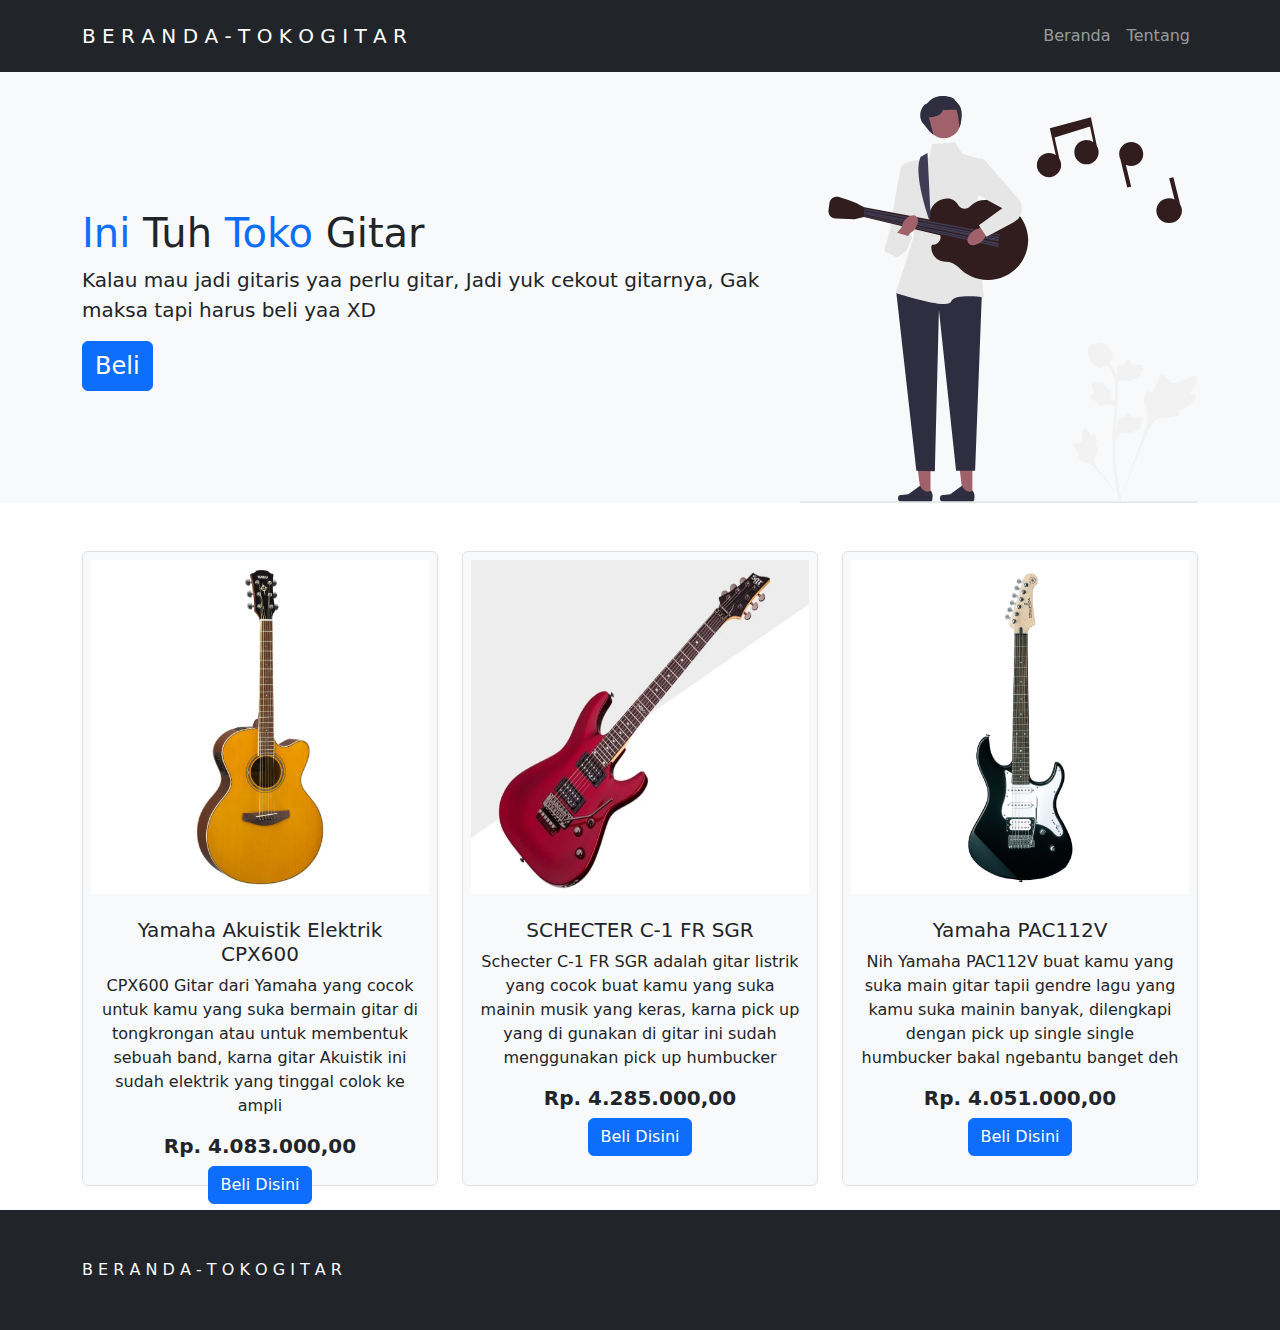
<file: index.html>
<!DOCTYPE html>
<html lang="en">
<head>
    <meta charset="UTF-8">
    <meta name="viewport" content="width=device-width, initial-scale=1.0">
    <link href="https://cdn.jsdelivr.net/npm/bootstrap@5.3.3/dist/css/bootstrap.min.css" rel="stylesheet" integrity="sha384-QWTKZyjpPEjISv5WaRU9OFeRpok6YctnYmDr5pNlyT2bRjXh0JMhjY6hW+ALEwIH" crossorigin="anonymous">
    <link rel="stylesheet" href="styles.css">
    <title>BERANDA - TOKO GITAR</title>
</head>
<body>
    <nav class="navbar navbar-expand-lg bg-dark navbar-dark fixed-top py-3">
        <div class="container">
            <a href="#" class="navbar-brand">B E R A N D A - T O K O G I T A R</a>

            <button class="navbar-toggler" type="button" data-bs-toggle="collapse" data-bs-target="#navmenu">
                <span class="navbar-toggler-icon"></span>
            </button>

            <div class="collapse navbar-collapse" id="navmenu">
                <ul class="navbar-nav ms-auto">
                    <li class="nav-item">
                        <a href="#" class="nav-link">Beranda</a>
                    </li>
                    <li class="nav-item">
                        <a href="Tentang.html" class="nav-link">Tentang</a>
                    </li>
                </ul>
            </div>
        </div>
    </nav>

    <!-- Header -->
    <section class="mt-5 pt-5 pb-5 pb-sm-0 bg-light text-dark text-center text-sm-start">
        <div class="container">
            <div class="d-flex align-items-center">
                <div>
                    <h1><span class="text-primary">Ini</span> Tuh <span class="text-primary">Toko</span> Gitar</h1>
                    <p class="lead">Kalau mau jadi gitaris yaa perlu gitar, Jadi yuk cekout gitarnya, Gak maksa tapi harus beli yaa XD</p>
                    <a href="https://wa.me/62895351425151" class="btn btn-primary fs-4">Beli</a>
                </div>
                <img class="img-fluid h-25 w-30 d-none d-sm-block" src="GambarHeader.svg" alt="Gambar Error :(">
            </div>
        </div>
    </section>

    <!-- Services -->
     <section class="pt-5" id="services">
        <div class="container">
            <div class="row text-center g-4">
                <div class="col-md">
                    <div class="card bg-light text-dark border">
                        <img src="CPX600VTskuweb.png"  class="p-2 card-img-top" alt="Gambar Gitar Ngga Ada :(">
                        <div class="card-body">
                          <h5 class="card-title">Yamaha Akuistik Elektrik CPX600</h5>
                          <p class="card-text">CPX600 Gitar dari Yamaha yang cocok untuk kamu yang suka bermain gitar di tongkrongan atau untuk membentuk sebuah band, karna gitar Akuistik ini sudah elektrik yang tinggal colok ke ampli</p>
                          <h5 class="card-text"><b>Rp. 4.083.000,00</b></h5>
                          <a href="GitarYamaha.html" class="btn btn-primary">Beli Disini</a>
                        </div>
                      </div>
                </div>
                <div class="col-md">
                    <div class="card bg-light text-dark border">
                        <img src="Schecter C-1 FR SGR .png" class="p-2 card-img-top" alt="Gambar Gitar Ngga Ada :(">
                        <div class="card-body">
                          <h5 class="card-title">SCHECTER C-1 FR SGR</h5>
                          <p class="card-text">Schecter C-1 FR SGR adalah gitar listrik yang cocok buat kamu yang suka mainin musik yang keras, karna pick up yang di gunakan di gitar ini sudah menggunakan pick up humbucker</p>
                          <h5 class="card-text"><b>Rp. 4.285.000,00</b></h5>
                          <a href="GitarScherter.html" class="btn btn-primary">Beli Disini</a>
                        </div>
                      </div>
                </div>
                <div class="col-md">
                    <div class="card bg-light text-dark border">
                        <img src="PAC112VBLskuweb.png" class="p-2 card-img-top" alt="Gambar Gitar Ngga Ada :(">
                        <div class="card-body">
                          <h5 class="card-title">Yamaha PAC112V</h5>
                          <p class="card-text">Nih Yamaha PAC112V buat kamu yang suka main gitar tapii gendre lagu yang kamu suka mainin banyak, dilengkapi dengan pick up single single humbucker bakal ngebantu banget deh</p>
                          <h5 class="card-text"><b>Rp. 4.051.000,00</b></h5>
                          <a href="GitarPAC.html" class="btn btn-primary">Beli Disini</a>
                        </div>
                      </div>
                </div>
            </div>
        </div>
     </section>

     <br>

     <section class="bg-dark text-light p-5" id="bagianbawah">
        <div class="container">
            <div class="d-md-flex">
                <a href="#" class="navbar-brand">B E R A N D A - T O K O G I T A R</a>
            </div>
        </div>
     </section>

    <script src="https://cdn.jsdelivr.net/npm/@popperjs/core@2.11.8/dist/umd/popper.min.js" integrity="sha384-I7E8VVD/ismYTF4hNIPjVp/Zjvgyol6VFvRkX/vR+Vc4jQkC+hVqc2pM8ODewa9r" crossorigin="anonymous"></script>
    <script src="https://cdn.jsdelivr.net/npm/bootstrap@5.3.3/dist/js/bootstrap.min.js" integrity="sha384-0pUGZvbkm6XF6gxjEnlmuGrJXVbNuzT9qBBavbLwCsOGabYfZo0T0to5eqruptLy" crossorigin="anonymous"></script>
</body>
</html>
</file>
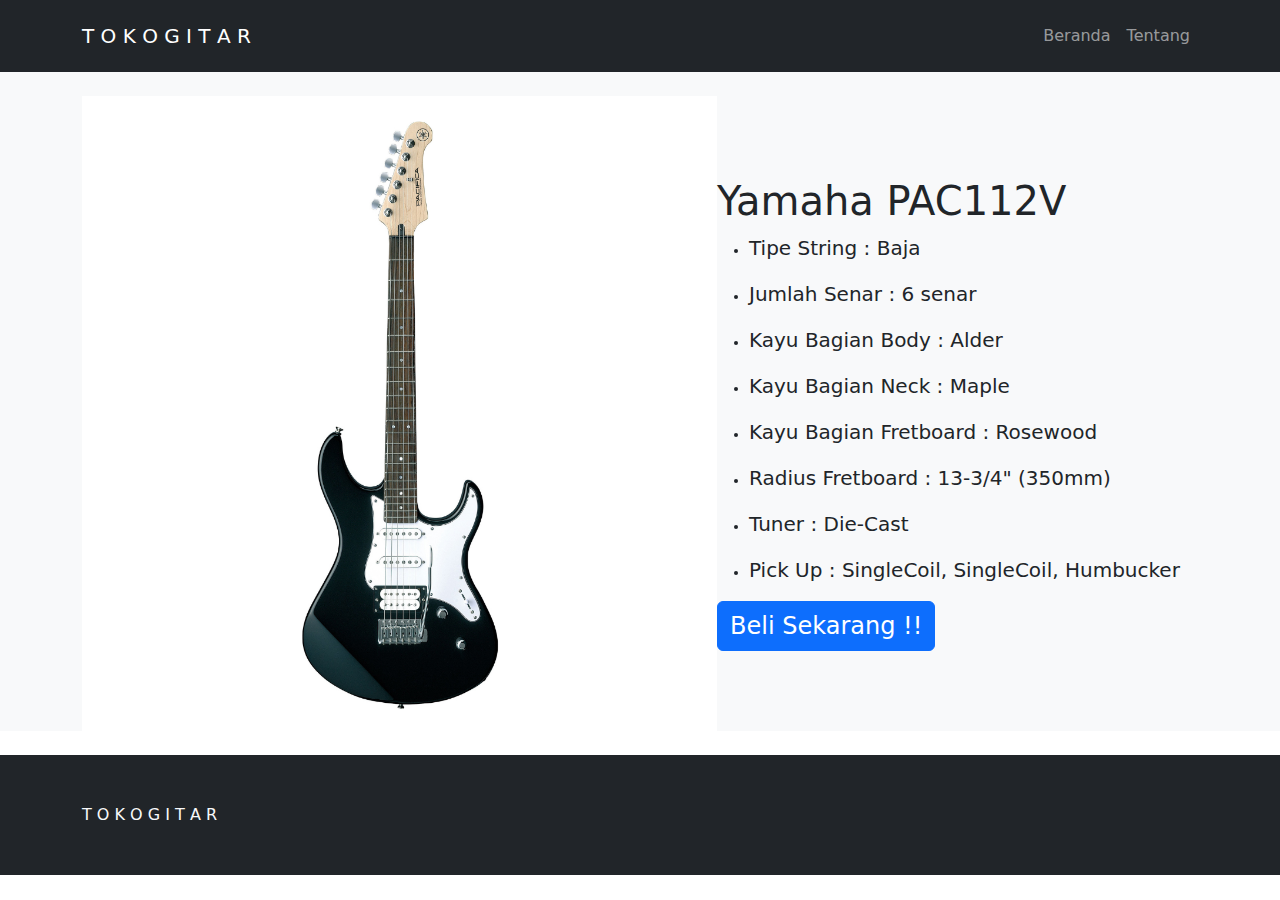
<file: GitarPAC.html>
<!DOCTYPE html>
<html lang="en">
<head>
    <meta charset="UTF-8">
    <meta name="viewport" content="width=device-width, initial-scale=1.0">
    <link href="https://cdn.jsdelivr.net/npm/bootstrap@5.3.3/dist/css/bootstrap.min.css" rel="stylesheet" integrity="sha384-QWTKZyjpPEjISv5WaRU9OFeRpok6YctnYmDr5pNlyT2bRjXh0JMhjY6hW+ALEwIH" crossorigin="anonymous">
    <link rel="stylesheet" href="styles.css">
    <title>TOKO GITAR</title>
</head>
<body>
    <nav class="navbar navbar-expand-lg bg-dark navbar-dark fixed-top py-3">
        <div class="container">
            <a href="#" class="navbar-brand">T O K O G I T A R</a>

            <button class="navbar-toggler" type="button" data-bs-toggle="collapse" data-bs-target="#navmenu">
                <span class="navbar-toggler-icon"></span>
            </button>

            <div class="collapse navbar-collapse" id="navmenu">
                <ul class="navbar-nav ms-auto">
                    <li class="nav-item">
                        <a href="index.html" class="nav-link">Beranda</a>
                    </li>
                    <li class="nav-item">
                        <a href="Tentang.html" class="nav-link">Tentang</a>
                    </li>
                </ul>
            </div>
        </div>
    </nav>

    <section class="mt-5 pt-5 pb-5 pb-sm-0 bg-light text-dark text-center text-sm-start" id="tampilan">
        <div class="container">
            <div class="d-flex align-items-center">
                <img class="img-fluid d-none d-sm-block" src="PAC112VBLskuweb.png" alt="Gambar Error :(">
                <div>
                    <h1>Yamaha PAC112V</h1>
                    <ul id="spek">
                        <li>
                            <p class="lead">Tipe String : Baja</p>
                        </li>
                        <li>
                            <p class="lead">Jumlah Senar : 6 senar</p>
                        </li>
                        <li>
                            <p class="lead">Kayu Bagian Body : Alder</p>
                        </li>
                        <li>
                            <p class="lead">Kayu Bagian Neck : Maple</p>
                        </li>
                        <li>
                            <p class="lead">Kayu Bagian Fretboard : Rosewood</p>
                        </li>
                        <li>
                            <p class="lead">Radius Fretboard : 13-3/4" (350mm)</p>
                        </li>
                        <li>
                            <p class="lead">Tuner : Die-Cast</p>
                        </li>
                        <li>
                            <p class="lead">Pick Up : SingleCoil, SingleCoil, Humbucker</p>
                        </li>
                    </ul>
                    <p class="lead"></p>
                    <a href="https://wa.me/62895351425151" class="btn btn-primary fs-4">Beli Sekarang !!</a>
                </div>
            </div>
        </div>
    </section>

     <br>

     <section class="bg-dark text-light p-5" id="bagianbawah">
        <div class="container">
            <div class="d-md-flex">
                <a href="#" class="navbar-brand">T O K O G I T A R</a>
            </div>
        </div>
     </section>

    <script src="https://cdn.jsdelivr.net/npm/@popperjs/core@2.11.8/dist/umd/popper.min.js" integrity="sha384-I7E8VVD/ismYTF4hNIPjVp/Zjvgyol6VFvRkX/vR+Vc4jQkC+hVqc2pM8ODewa9r" crossorigin="anonymous"></script>
    <script src="https://cdn.jsdelivr.net/npm/bootstrap@5.3.3/dist/js/bootstrap.min.js" integrity="sha384-0pUGZvbkm6XF6gxjEnlmuGrJXVbNuzT9qBBavbLwCsOGabYfZo0T0to5eqruptLy" crossorigin="anonymous"></script>
</body>
</html>
</file>
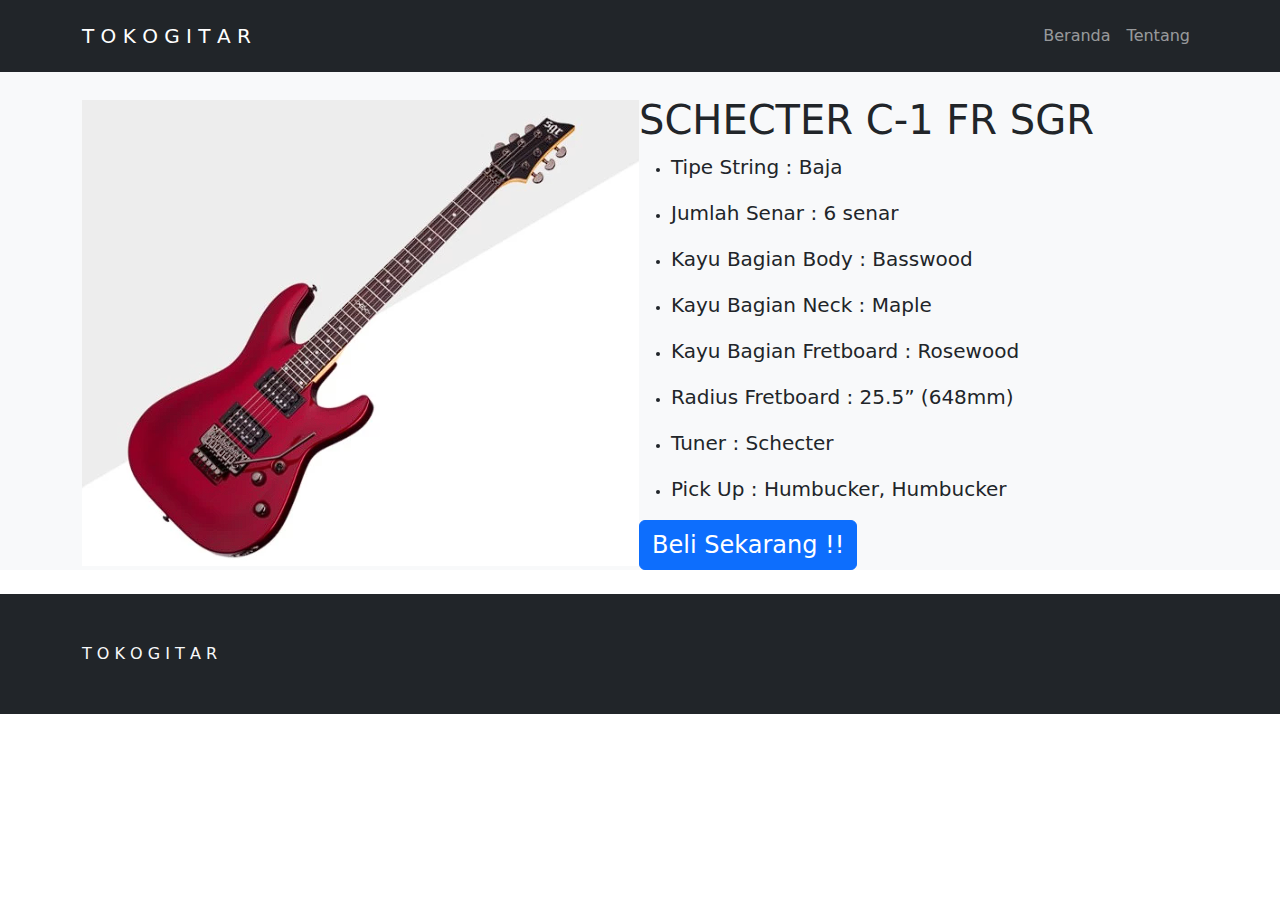
<file: GitarScherter.html>
<!DOCTYPE html>
<html lang="en">
<head>
    <meta charset="UTF-8">
    <meta name="viewport" content="width=device-width, initial-scale=1.0">
    <link href="https://cdn.jsdelivr.net/npm/bootstrap@5.3.3/dist/css/bootstrap.min.css" rel="stylesheet" integrity="sha384-QWTKZyjpPEjISv5WaRU9OFeRpok6YctnYmDr5pNlyT2bRjXh0JMhjY6hW+ALEwIH" crossorigin="anonymous">
    <link rel="stylesheet" href="styles.css">
    <title>TOKO GITAR</title>
</head>
<body>
    <nav class="navbar navbar-expand-lg bg-dark navbar-dark fixed-top py-3">
        <div class="container">
            <a href="#" class="navbar-brand">T O K O G I T A R</a>

            <button class="navbar-toggler" type="button" data-bs-toggle="collapse" data-bs-target="#navmenu">
                <span class="navbar-toggler-icon"></span>
            </button>

            <div class="collapse navbar-collapse" id="navmenu">
                <ul class="navbar-nav ms-auto">
                    <li class="nav-item">
                        <a href="index.html" class="nav-link">Beranda</a>
                    </li>
                    <li class="nav-item">
                        <a href="Tentang.html" class="nav-link">Tentang</a>
                    </li>
                </ul>
            </div>
        </div>
    </nav>

    <section class="mt-5 pt-5 pb-5 pb-sm-0 bg-light text-dark text-center text-sm-start" id="tampilan">
        <div class="container">
            <div class="d-flex align-items-center">
                <img class="img-fluid d-none d-sm-block h-25" src="Schecter C-1 FR SGR .png" alt="Gambar Error :(">
                <div>
                    <h1>SCHECTER C-1 FR SGR</h1>
                    <ul id="spek">
                        <li>
                            <p class="lead">Tipe String : Baja</p>
                        </li>
                        <li>
                            <p class="lead">Jumlah Senar : 6 senar</p>
                        </li>
                        <li>
                            <p class="lead">Kayu Bagian Body : Basswood</p>
                        </li>
                        <li>
                            <p class="lead">Kayu Bagian Neck : Maple</p>
                        </li>
                        <li>
                            <p class="lead">Kayu Bagian Fretboard : Rosewood</p>
                        </li>
                        <li>
                            <p class="lead">Radius Fretboard : 25.5” (648mm)</p>
                        </li>
                        <li>
                            <p class="lead">Tuner : Schecter</p>
                        </li>
                        <li>
                            <p class="lead">Pick Up : Humbucker, Humbucker</p>
                        </li>
                    </ul>
                    <p class="lead"></p>
                    <a href="https://wa.me/62895351425151" class="btn btn-primary fs-4">Beli Sekarang !!</a>
                </div>
            </div>
        </div>
    </section>

     <br>

     <section class="bg-dark text-light p-5" id="bagianbawah">
        <div class="container">
            <div class="d-md-flex">
                <a href="#" class="navbar-brand">T O K O G I T A R</a>
            </div>
        </div>
     </section>

    <script src="https://cdn.jsdelivr.net/npm/@popperjs/core@2.11.8/dist/umd/popper.min.js" integrity="sha384-I7E8VVD/ismYTF4hNIPjVp/Zjvgyol6VFvRkX/vR+Vc4jQkC+hVqc2pM8ODewa9r" crossorigin="anonymous"></script>
    <script src="https://cdn.jsdelivr.net/npm/bootstrap@5.3.3/dist/js/bootstrap.min.js" integrity="sha384-0pUGZvbkm6XF6gxjEnlmuGrJXVbNuzT9qBBavbLwCsOGabYfZo0T0to5eqruptLy" crossorigin="anonymous"></script>
</body>
</html>
</file>
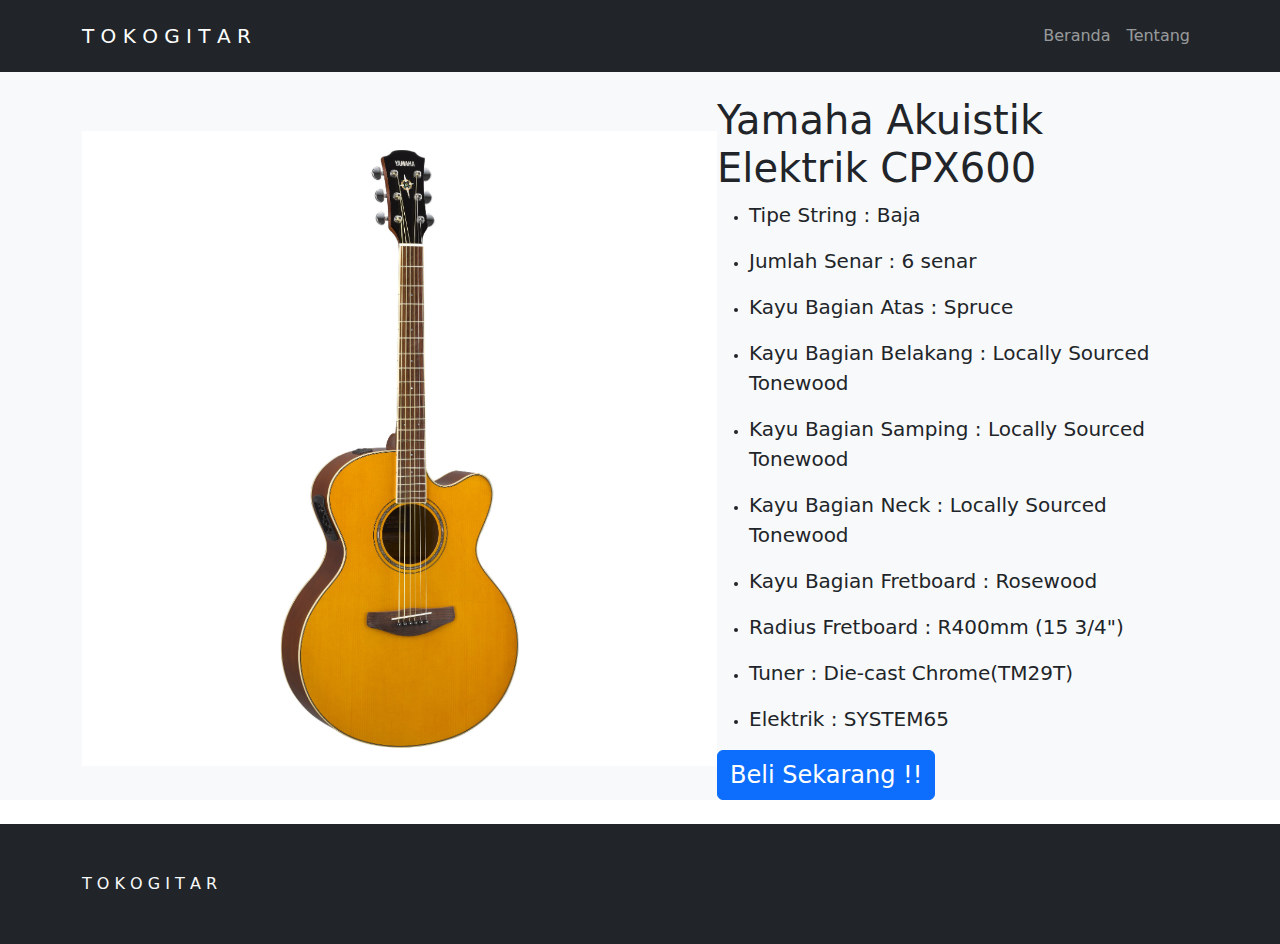
<file: GitarYamaha.html>
<!DOCTYPE html>
<html lang="en">
<head>
    <meta charset="UTF-8">
    <meta name="viewport" content="width=device-width, initial-scale=1.0">
    <link href="https://cdn.jsdelivr.net/npm/bootstrap@5.3.3/dist/css/bootstrap.min.css" rel="stylesheet" integrity="sha384-QWTKZyjpPEjISv5WaRU9OFeRpok6YctnYmDr5pNlyT2bRjXh0JMhjY6hW+ALEwIH" crossorigin="anonymous">
    <link rel="stylesheet" href="styles.css">
    <title>TOKO GITAR</title>
</head>
<body>
    <nav class="navbar navbar-expand-lg bg-dark navbar-dark fixed-top py-3">
        <div class="container">
            <a href="#" class="navbar-brand">T O K O G I T A R</a>

            <button class="navbar-toggler" type="button" data-bs-toggle="collapse" data-bs-target="#navmenu">
                <span class="navbar-toggler-icon"></span>
            </button>

            <div class="collapse navbar-collapse" id="navmenu">
                <ul class="navbar-nav ms-auto">
                    <li class="nav-item">
                        <a href="index.html" class="nav-link">Beranda</a>
                    </li>
                    <li class="nav-item">
                        <a href="Tentang.html" class="nav-link">Tentang</a>
                    </li>
                </ul>
            </div>
        </div>
    </nav>

    <section class="mt-5 pt-5 pb-5 pb-sm-0 bg-light text-dark text-center text-sm-start" id="tampilan">
        <div class="container">
            <div class="d-flex align-items-center">
                <img class="img-fluid d-none d-sm-block" src="CPX600VTskuweb.png" alt="Gambar Error :(">
                <div>
                    <h1>Yamaha Akuistik Elektrik CPX600</h1>
                    <ul id="spek">
                        <li>
                            <p class="lead">Tipe String : Baja</p>
                        </li>
                        <li>
                            <p class="lead">Jumlah Senar : 6 senar</p>
                        </li>
                        <li>
                            <p class="lead">Kayu Bagian Atas : Spruce</p>
                        </li>
                        <li>
                            <p class="lead">Kayu Bagian Belakang : Locally Sourced Tonewood</p>
                        </li>
                        <li>
                            <p class="lead">Kayu Bagian Samping : Locally Sourced Tonewood</p>
                        </li>
                        <li>
                            <p class="lead">Kayu Bagian Neck : Locally Sourced Tonewood</p>
                        </li>
                        <li>
                            <p class="lead">Kayu Bagian Fretboard : Rosewood</p>
                        </li>
                        <li>
                            <p class="lead">Radius Fretboard : R400mm (15 3/4")</p>
                        </li>
                        <li>
                            <p class="lead">Tuner : Die-cast Chrome(TM29T)</p>
                        </li>
                        <li>
                            <p class="lead">Elektrik : SYSTEM65</p>
                        </li>
                    </ul>
                    <p class="lead"></p>
                    <a href="https://wa.me/62895351425151" class="btn btn-primary fs-4">Beli Sekarang !!</a>
                </div>
            </div>
        </div>
    </section>

     <br>

     <section class="bg-dark text-light p-5" id="bagianbawah">
        <div class="container">
            <div class="d-md-flex">
                <a href="#" class="navbar-brand">T O K O G I T A R</a>
            </div>
        </div>
     </section>

    <script src="https://cdn.jsdelivr.net/npm/@popperjs/core@2.11.8/dist/umd/popper.min.js" integrity="sha384-I7E8VVD/ismYTF4hNIPjVp/Zjvgyol6VFvRkX/vR+Vc4jQkC+hVqc2pM8ODewa9r" crossorigin="anonymous"></script>
    <script src="https://cdn.jsdelivr.net/npm/bootstrap@5.3.3/dist/js/bootstrap.min.js" integrity="sha384-0pUGZvbkm6XF6gxjEnlmuGrJXVbNuzT9qBBavbLwCsOGabYfZo0T0to5eqruptLy" crossorigin="anonymous"></script>
</body>
</html>
</file>
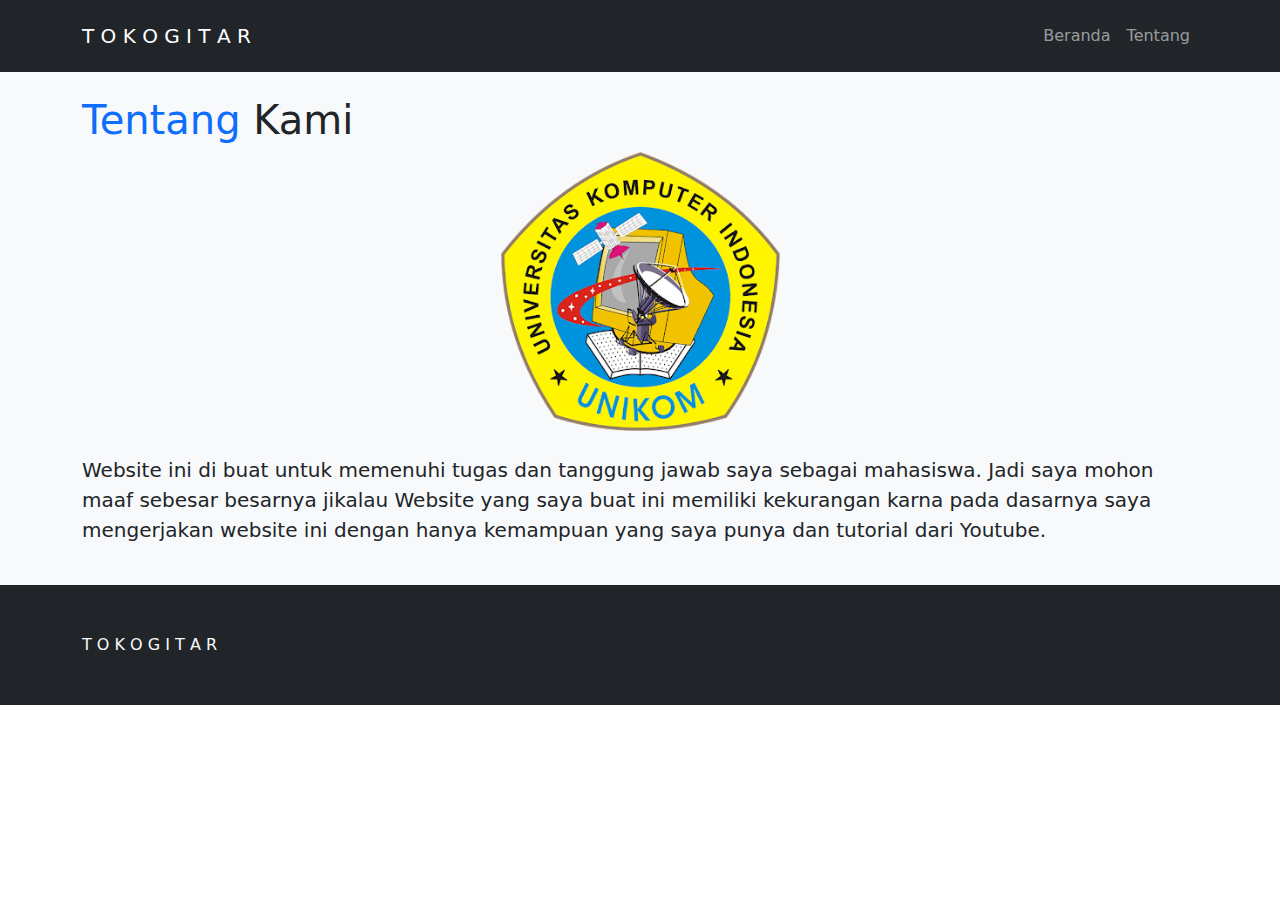
<file: Tentang.html>
<!DOCTYPE html>
<html lang="en">
<head>
    <meta charset="UTF-8">
    <meta name="viewport" content="width=device-width, initial-scale=1.0">
    <link href="https://cdn.jsdelivr.net/npm/bootstrap@5.3.3/dist/css/bootstrap.min.css" rel="stylesheet" integrity="sha384-QWTKZyjpPEjISv5WaRU9OFeRpok6YctnYmDr5pNlyT2bRjXh0JMhjY6hW+ALEwIH" crossorigin="anonymous">
    <link rel="stylesheet" href="styles.css">
    <title>TOKO GITAR</title>
</head>
<body>
    <nav class="navbar navbar-expand-lg bg-dark navbar-dark fixed-top py-3">
        <div class="container">
            <a href="#" class="navbar-brand">T O K O G I T A R</a>

            <button class="navbar-toggler" type="button" data-bs-toggle="collapse" data-bs-target="#navmenu">
                <span class="navbar-toggler-icon"></span>
            </button>

            <div class="collapse navbar-collapse" id="navmenu">
                <ul class="navbar-nav ms-auto">
                    <li class="nav-item">
                        <a href="index.html" class="nav-link">Beranda</a>
                    </li>
                    <li class="nav-item">
                        <a href="Tentang.html" class="nav-link">Tentang</a>
                    </li>
                </ul>
            </div>
        </div>
    </nav>

    <section class="mt-5 pt-5 pb-5 pb-sm-0 bg-light text-dark text-center text-sm-start">
        <div class="container">
            <div class="align-items-center">
                <div>
                    <h1><span class="text-primary">Tentang</span> Kami</h1>
                    <img class="img-fluid h-25 w-25 d-none d-sm-block mx-auto" src="logo_unikom_kuning [KOLEKSILOGO.COM].png" alt="Gambar Error :(">
                    <br>
                    <p class="lead">Website ini di buat untuk memenuhi tugas dan tanggung jawab saya sebagai mahasiswa. Jadi saya mohon maaf sebesar besarnya jikalau Website yang saya buat ini memiliki kekurangan karna pada dasarnya saya mengerjakan website ini dengan hanya kemampuan yang saya punya dan tutorial dari Youtube.</p>
                </div>
            </div>
        </div>

     <br>

     <section class="bg-dark text-light p-5" id="bagianbawah">
        <div class="container">
            <div class="d-md-flex">
                <a href="#" class="navbar-brand">T O K O G I T A R</a>
            </div>
        </div>
     </section>

    <script src="https://cdn.jsdelivr.net/npm/@popperjs/core@2.11.8/dist/umd/popper.min.js" integrity="sha384-I7E8VVD/ismYTF4hNIPjVp/Zjvgyol6VFvRkX/vR+Vc4jQkC+hVqc2pM8ODewa9r" crossorigin="anonymous"></script>
    <script src="https://cdn.jsdelivr.net/npm/bootstrap@5.3.3/dist/js/bootstrap.min.js" integrity="sha384-0pUGZvbkm6XF6gxjEnlmuGrJXVbNuzT9qBBavbLwCsOGabYfZo0T0to5eqruptLy" crossorigin="anonymous"></script>
</body>
</html>
</file>
<file: styles.css>
#spek{
    font-size: small;
}

#services .card{
    height: 635px;
}

#services img{
    height: 350px;
}

#tampilan img{
    height: 635px;
}
</file>
